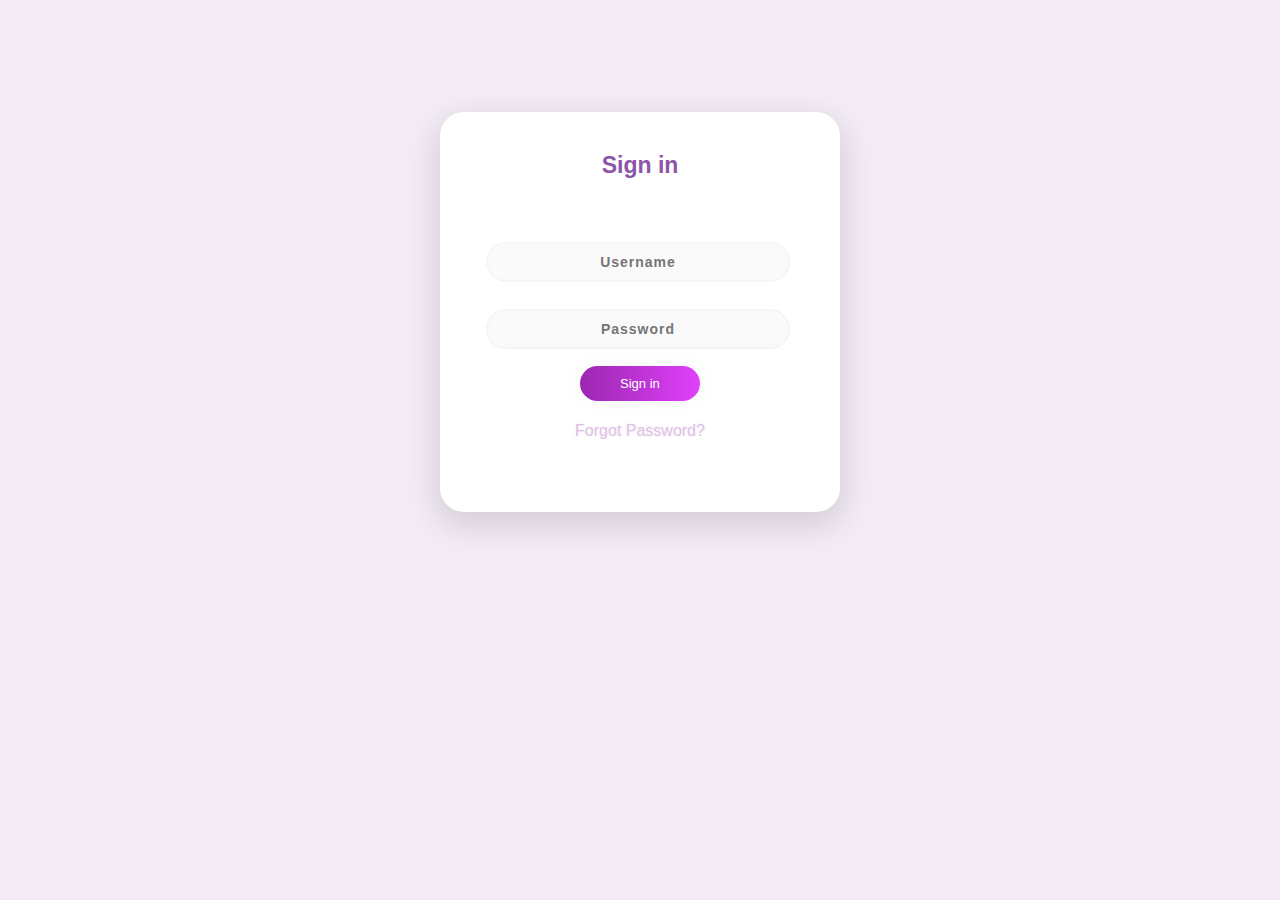
<file: Pharmacist/WebContent/index.html>
<html>

<head>
  <link rel="stylesheet" href="css/style.css">
  <meta name="viewport" content="width=device-width, initial-scale=1" />
  <title>Sign in</title>
</head>
<style>
  body {
    background: #F3EBF6;
    font-family: 'Ubuntu', sans-serif;
  }

  .main {
    background-color: #FFFFFF;
    width: 400px;
    height: 400px;
    margin: 7em auto;
    border-radius: 1.5em;
    box-shadow: 0px 11px 35px 2px rgba(0, 0, 0, 0.14);
  }

  .sign {
    padding-top: 40px;
    color: #8C55AA;
    font-family: 'Ubuntu', sans-serif;
    font-weight: bold;
    font-size: 23px;
  }

  .un {
    width: 76%;
    color: rgb(38, 50, 56);
    font-weight: 700;
    font-size: 14px;
    letter-spacing: 1px;
    background: rgba(136, 126, 126, 0.04);
    padding: 10px 20px;
    border: none;
    border-radius: 20px;
    outline: none;
    box-sizing: border-box;
    border: 2px solid rgba(0, 0, 0, 0.02);
    margin-bottom: 50px;
    margin-left: 46px;
    text-align: center;
    margin-bottom: 27px;
    font-family: 'Ubuntu', sans-serif;
  }

  form.form1 {
    padding-top: 40px;
  }

  .pass {
    width: 76%;
    color: rgb(38, 50, 56);
    font-weight: 700;
    font-size: 14px;
    letter-spacing: 1px;
    background: rgba(136, 126, 126, 0.04);
    padding: 10px 20px;
    border: none;
    border-radius: 20px;
    outline: none;
    box-sizing: border-box;
    border: 2px solid rgba(0, 0, 0, 0.02);
    margin-bottom: 50px;
    margin-left: 46px;
    text-align: center;
    margin-bottom: 27px;
    font-family: 'Ubuntu', sans-serif;
  }

  .un:focus,
  .pass:focus {
    border: 2px solid rgba(0, 0, 0, 0.18) !important;
  }

  .submit {
    cursor: pointer;
    border-radius: 5em;
    color: #fff;
    background: linear-gradient(to right, #9C27B0, #E040FB);
    border: 0;
    padding-left: 40px;
    padding-right: 40px;
    padding-bottom: 10px;
    padding-top: 10px;
    font-family: 'Ubuntu', sans-serif;
    margin-left: 35%;
    font-size: 13px;
    box-shadow: 0 0 20px 1px rgba(0, 0, 0, 0.04);
  }

  .forgot {
    text-shadow: 0px 0px 3px rgba(117, 117, 117, 0.12);
    color: #E1BEE7;
    padding-top: 15px;
  }

  a {
    text-shadow: 0px 0px 3px rgba(117, 117, 117, 0.12);
    color: #E1BEE7;
    text-decoration: none
  }

  @media (max-width : 600px) {
    .main {
      border-radius: 0px;
    }
  }
</style>

<body>
  <div class="main">
    <p class="sign" align="center">Sign in</p>
    <form class="form1">
      <input class="un " type="text" style="text-align: center" placeholder="Username" id="userName"> 
      <input class="pass" type="password" style="text-align: center" placeholder="Password" id="userPass"> 
      <a class="submit" style="text-align: center" onclick="login()">Sign in</a>
      <p class="forgot" style="text-align: center">
        <a href="#">Forgot Password?</a>
      </p>
    </form>
  </div>
  <script>
  	function login(){
  		if(document.getElementById("userName").value == "thilina@gmail.com" && document.getElementById("userPass").value == "1234"){
  			window.location.href = "pharmacist.html";
  		}else{
  			alert("Username or password incorrect");
  		}
  	}
  </script>
</body>

</html>
</file>
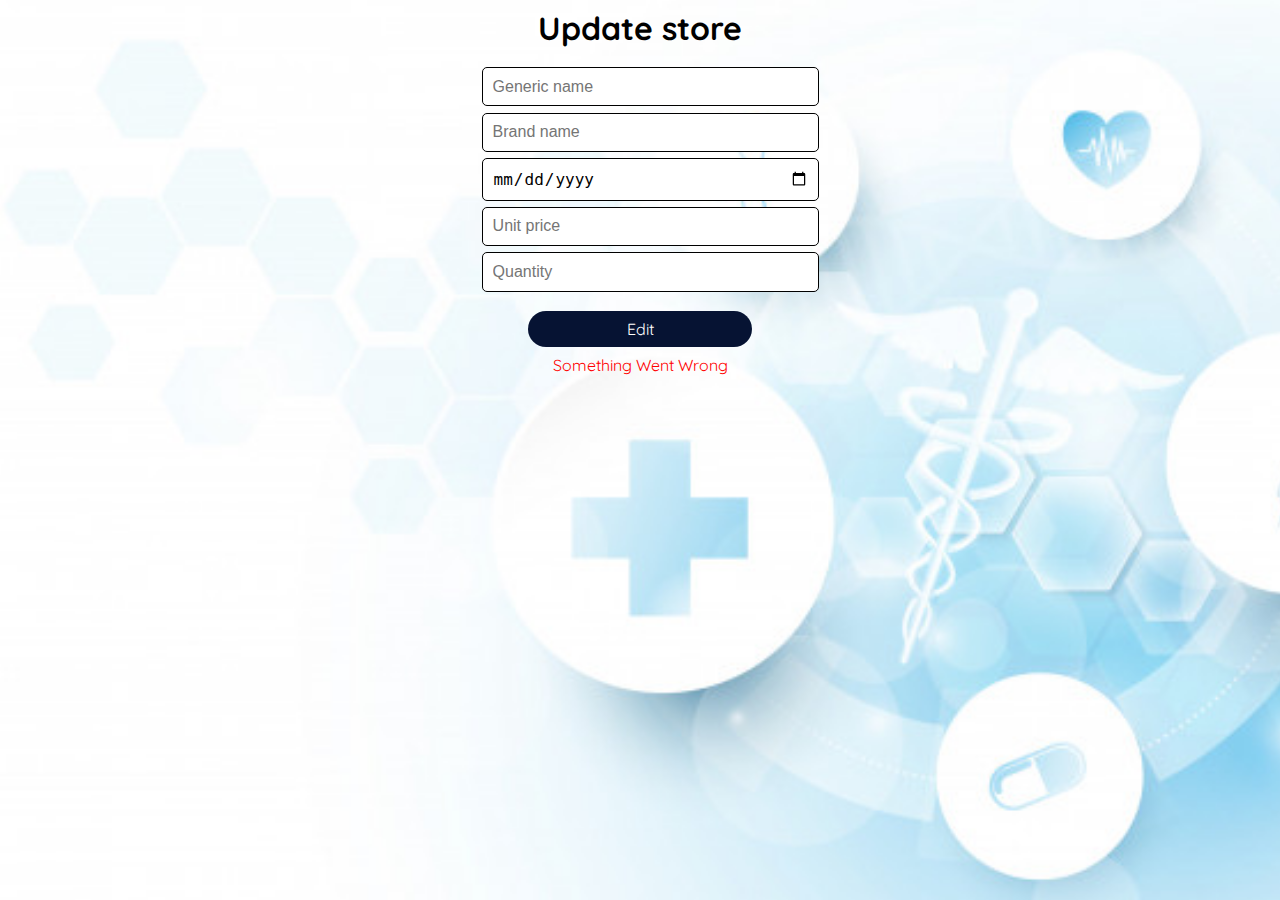
<file: Pharmacist/WebContent/form.html>
<!DOCTYPE html>
<html lang="en">

<head>
  <meta charset="UTF-8">
  <meta name="viewport" content="width=device-width, initial-scale=1.0">
  <title>Add Store</title>
  <script src="./js/axios.min.js"></script>
  <link href="https://fonts.googleapis.com/css?family=Quicksand&display=swap" rel="stylesheet">
  <link rel="stylesheet" type="text/css" href="./css/style.css">
</head>

<body>
	<div class="topic">Update store</div>
	<form class="cus_form" id="validate_form">
		<input 
		class="cus_input" 
		id="tmed_generic_name" 
		type="text" 
		placeholder="Generic name"
		data-parsley-maxlength="20" 
		required
		data-parsley-trigger="keyup focusout"
		data-parsley-maxlength-message="Maximum Length Reached"
		/>
		
		<input 
		class="cus_input" 
		id="tmed_brand_name" 
		type="text" 
		placeholder="Brand name"
		data-parsley-maxlength="20" 
		data-parsley-trigger="keyup focusout"
		required
		data-parsley-maxlength-message="Maximum Length Reached"
		/>
		
		<input 
		class="cus_input" 
		id="tmed_expiration_date" 
		type="date" 
		required
		placeholder="Expiration date"
		value=""
		/>
		
		<input 
		class="cus_input" 
		id="tmed_unit_price" 
		type="text" 
		placeholder="Unit price" 
		required
		data-parsley-trigger="keyup focusout"
		data-parsley-pattern="^[1-9]\d*(\.\d+)?$" 
		placeholder="Unit price"
		/>
		
		<input 
		class="cus_input" 
		id="tmed_quantity" 
		type="number" 
		required
		placeholder="Quantity" 
		data-parsley-pattern="^[1-9]+[0-9]*$"
		data-parsley-trigger="keyup focusout"
		data-parsley-error-message="This field is required and only positive values accepted"
		/>
	</form>
	<div class="btn_cover">
		<div class="editStock" onclick="updateMedicine()">Edit</div>
	</div>
	<div class="ErrorMessage" id="cusError"></div>
	<div id="error_msg"></div>
	<script src="https://ajax.googleapis.com/ajax/libs/jquery/3.4.1/jquery.min.js"></script>
	<script src="js/parsley.js"></script>
	<script>
		$('#validate_form').parsley();
	    getAmedicine();
	    function getAmedicine() {
	      axios({
	        method: 'get',
	        url: 'http://localhost:8080/final/rest/medicine/'+ sessionStorage.getItem("id")
	      }).then(function(response) {
	        var finaldata = response.data.Data;
	        var finalerror = response.data.Error;
	        if (finalerror.error_code == 0) {
	        	document.getElementById("tmed_generic_name").value = finaldata.generic_name;
	        	document.getElementById("tmed_brand_name").value = finaldata.brand_name;
	        	document.getElementById("tmed_expiration_date").value = finaldata.expiration_date;
	        	document.getElementById("tmed_unit_price").value = finaldata.unit_price;
	        	document.getElementById("tmed_quantity").value = finaldata.quantity;
	        } else {
	        	document.getElementById("cusError").innerHTML = "Something Went Wrong";
	        }
	      }).catch(function(error) {
	    	  document.getElementById("cusError").innerHTML = "Something Went Wrong";
	      });
	    }
	
	    function updateMedicine() {
	    	$('#validate_form').parsley().validate();
	    	if ($('#validate_form').parsley().isValid()) {
			axios.put('http://localhost:8080/final/rest/medicine', {
			   "id": sessionStorage.getItem("id"),
			   "generic_name": document.getElementById("tmed_generic_name").value,
			   "brand_name": document.getElementById("tmed_brand_name").value,
			   "expiration_date": document.getElementById("tmed_expiration_date").value,
			   "unit_price": document.getElementById("tmed_unit_price").value,
			   "quantity": document.getElementById("tmed_quantity").value
			 }).then(function(response) {
				alert("Data updated");
				window.location.href = "pharmacist.html";
			 }).catch(function(error) {
				 alert("Something went wrong. Try it later!");
			 });
			
	    	}else{
	    		alert("Validation Error Encounterd");
	    	}
	    }
	</script>
</body>

</html>
</file>
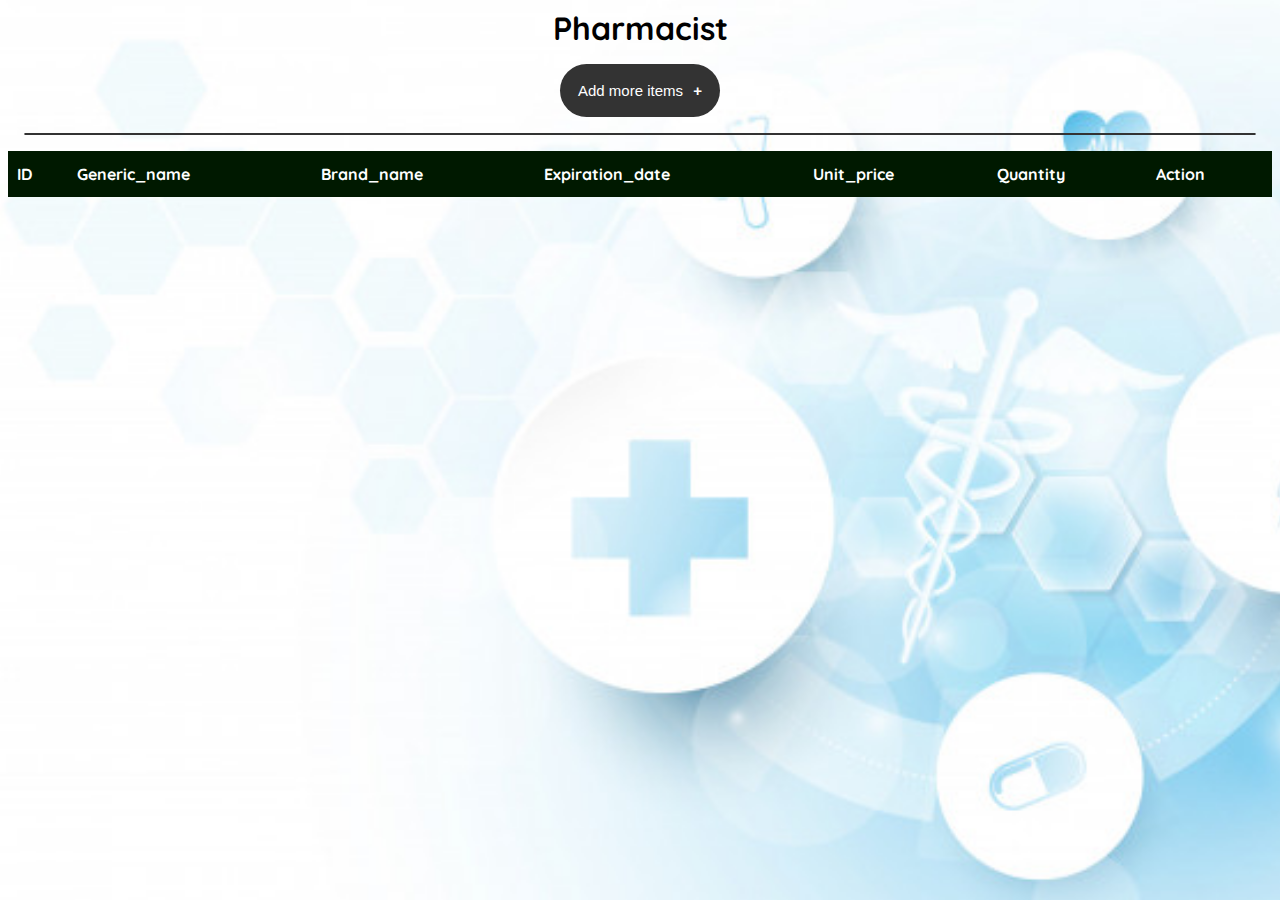
<file: Pharmacist/WebContent/pharmacist.html>
<!DOCTYPE html>
<html lang="en">

<head>
<meta charset="UTF-8">
<meta name="viewport" content="width=device-width, initial-scale=1.0">
<title>Pharmacist</title>
<script src="./js/axios.min.js"></script>
<link
	href="https://fonts.googleapis.com/css?family=Quicksand&display=swap"
	rel="stylesheet">
<link rel="stylesheet" type="text/css" href="./css/style.css">
</head>

<body>
	<div class="topic">Pharmacist</div>

	<div>
		<button class="accordion" id="addMoreAccordion">Add more items</button>
		<div class="panel">
			<form class="cus_form" id="validate_form">
				<input 
				class="cus_input" 
				id="med_generic_name" 
				type="text" 
				placeholder="Generic name"
				data-parsley-maxlength="20" 
				required
				data-parsley-trigger="keyup focusout"
				data-parsley-maxlength-message="Maximum Length Reached"
				/> 
				
				<input 
				class="cus_input" 
				id="med_brand_name" 
				type="text" 
				required
				placeholder="Brand name"
				data-parsley-maxlength="20" 
				data-parsley-trigger="keyup focusout"
				data-parsley-maxlength-message="Maximum Length Reached"
				 />
				 
				<input 
				class="cus_input"
				id="med_expiration_date"
				type="date"
				required
				placeholder="Expiration date"
				value=""
				/>
				
				<input 
				class="cus_input" 
				id="med_unit_price" 
				type="text" 
				required
				data-parsley-trigger="keyup focusout"
				data-parsley-pattern="^[1-9]\d*(\.\d+)?$" 
				placeholder="Unit price"
				/>
				
				<input 
				class="cus_input" 
				id="med_quantity" 
				type="number" 
				required
				placeholder="Quantity" 
				data-parsley-pattern="^[1-9]+[0-9]*$"
				data-parsley-trigger="keyup focusout"
				data-parsley-error-message="This field is required and only positive values accepted"
				/>
			</form>
			<div class="btn_cover">
				<div class="editStock" onclick="addMedicine()">Add</div>
			</div>
			<div id="sendSuccessfull"></div>
		</div>


	</div>
	<div id="error_msg" class="ErrorMessage"></div>
	<table id="mytable">
		<thead id="myhead">
			<tr>
				<th>ID</th>
				<th>Generic_name</th>
				<th>Brand_name</th>
				<th>Expiration_date</th>
				<th>Unit_price</th>
				<th>Quantity</th>
				<th>Action</th>
			</tr>
		</thead>
		<tbody id="mybody">
		</tbody>
	</table>



	<script src="https://ajax.googleapis.com/ajax/libs/jquery/3.4.1/jquery.min.js"></script>
	<script src="js/parsley.js"></script>
	<script>
  	$('#validate_form').parsley();
 	getMedicineStock();
    function getMedicineStock() {
      axios({
        method: 'get',
        url: 'http://localhost:8080/final/rest/medicine'
      }).then(function(response) {
        var finaldata = response.data.Data;
        var finalerror = response.data.Error;
        var tbody = document.getElementById("mybody");
        cleanData();
        if (finalerror.error_code == 0) {
          for (let i = 0; i < finaldata.length; i++) {
            var row = tbody.insertRow(i);
            row.insertCell(0).innerHTML = finaldata[i].id;
            row.insertCell(1).innerHTML = finaldata[i].generic_name;
            row.insertCell(2).innerHTML = finaldata[i].brand_name;
            row.insertCell(3).innerHTML = finaldata[i].expiration_date;
            row.insertCell(4).innerHTML = finaldata[i].unit_price;
            row.insertCell(5).innerHTML = finaldata[i].quantity;
            row.insertCell(6).innerHTML = 
            "<div class=\"actionBtnCover\">" 
            +"<span class=\"updateBtn\" onclick=\"updateMe(\'" + finaldata[i].id + "\')\">Update</span>"
            +"<span class=\"deleteBtn\" onclick=\"deleteMe(\'" + finaldata[i].id + "\')\">Delete</span>"
            +"</div>";
          }
          document.getElementById("error_msg").innerHTML = "";
        } else {
          document.getElementById("error_msg").innerHTML = "Something Went Wrong";
        }

      }).catch(function(error) {
    	  document.getElementById("error_msg").innerHTML = "";
      });
    }

    function cleanData() {
      var tbody = document.getElementById("mybody");
      tbody.innerHTML = "";
    }
    
    function goToPage(redirect){
    	window.location.href = redirect;
    }
    
    function updateMe(id){
    	sessionStorage.setItem("id", id);
    	window.location.href = "form.html";
    }
    
    function deleteMe(id){
        axios.delete('http://localhost:8080/final/rest/medicine/'+id).then(function(response) {
        	getMedicineStock();
        	alert("Data Deleted Successfully");
          }).catch(function(error) {
        	  document.getElementById("error_msg").innerHTML = "Something Went Wrong";
          });
    }
    
    document.getElementById("validate_form").onclick = function() {hideErrorMsg()};
    document.getElementById("addMoreAccordion").onclick = function() {hideErrorMsg()};
    
    function hideErrorMsg() {
    	document.getElementById("sendSuccessfull").innerHTML = "";
    }


    function addMedicine() {
    	$('#validate_form').parsley().validate();
    	
    	if ($('#validate_form').parsley().isValid()) {
    		axios.post('http://localhost:8080/final/rest/medicine', {
    			   "generic_name": document.getElementById("med_generic_name").value,
    			   "brand_name": document.getElementById("med_brand_name").value,
    			   "expiration_date": document.getElementById("med_expiration_date").value,
    			   "unit_price": document.getElementById("med_unit_price").value,
    			   "quantity": document.getElementById("med_quantity").value
    			 }).then(function(response) {
    			   getMedicineStock();
    			   $('#validate_form')[0].reset();
    	           $('#validate_form').parsley().reset();
    	           document.getElementById("sendSuccessfull").innerHTML = "Data successfully added";
    			 }).catch(function(error) {
    				 document.getElementById("error_msg").innerHTML = "Something Went Wrong.Try it later!";
    			 });
    	}else{
    		document.getElementById("sendSuccessfull").innerHTML = "Validation Failed";
    	}

    }
  </script>
	<script>
		var acc = document.getElementsByClassName("accordion");	
		var i;
		
		for (i = 0; i < acc.length; i++) {
		  acc[i].addEventListener("click", function() {
		    this.classList.toggle("active");
		    document.getElementsByClassName("sendSuccessfull").innerHTML = "";
		    var panel = this.nextElementSibling;
		    if (panel.style.maxHeight) {
		      panel.style.maxHeight = null;
		    } else {
		      panel.style.maxHeight = (panel.scrollHeight+600) + "px";
		    } 
		  });
		}
  </script>
</body>

</html>
</file>
<file: Pharmacist/WebContent/css/style.css>
@charset "ISO-8859-1";

body {
	background-image: url('../img/back1.jpg');
	background-repeat: no-repeat;
	background-attachment: fixed;
	background-size: cover;
	font-family: 'Quicksand', sans-serif;
	font-size: 16px;
	cursor: default;
	overflow-y: scroll;
	-khtml-user-select: none;
	-webkit-touch-callout: none;
	user-select: none;
}

.testBtn {
	width: 100px;
	padding: 5px 10px;
	background: #000;
	color: #fff;
	text-align: center;
	border-radius: 10px;
	cursor: pointer;
}

.but {
	width: 100px;
	padding: 5px 10px;
	background: #000;
	color: #fff;
	text-align: center;
	border-radius: 10px;
	cursor: pointer;
}

#mytable {
	border-collapse: collapse;
	width: 100%;
	background: rgba(255,255,255,.5);
	
}

#mytable td{
	border: 1px solid #001900;
	padding: 8px;
}

#mytable th {
	border: 1px solid #001900;
	padding: 8px;
}


#mytable tr:nth-child(even) {
	background-color: #fff;
}

#mytable tr:hover {
	background-color: rgba(0,0,0,.2);
	color: #000;
}

#mytable th {
	padding-top: 12px;
	padding-bottom: 12px;
	text-align: left;
	background-color: #001900;
	color: white;
}

#error_msg{
	color: #f00;
}

.topic{
	text-align: center;
	font-size: 2rem;
	font-weight: 900;
}

.editStock{
	background: #061333;
	color: #fff;
	width: 10rem;
	display: inline-block;
	text-align: center;
	padding: .5rem 2rem;
	border-radius: 100px;
	cursor: pointer;
}

.btn_cover{
	display: flex;
	align-items: center;
	justify-content: center;
	margin: .5rem 0;
}

.deleteBtn{
	display: inline-block;
	padding: .5rem 2rem;
	background: #03166B;
	color: #fff;
	border-radius: 50px;
	cursor: pointer;
}

.updateBtn{
	display: inline-block;
	padding: .5rem 2rem;
	background: #870101;
	color: #fff;
	border-radius: 50px;
	margin-right: 1rem;
	cursor: pointer;
}

.actionBtnCover{
	display: flex;
	justify-content: center;
	align-items: center;
}

.cus_form{
	width: 25%;
	margin: 1rem auto;
}
.cus_input{
	width: 100%;
	padding: .6rem;
	font-size: 1rem;
	margin: .2rem 0;
	display: inline-block;
	border-radius: 5px;
	border: 1px solid #000;
	outline: none;
}

.accordion {
  background-color: #333;
  color: #fff;
  cursor: pointer;
  padding: 18px;
  width: 10rem;
  border: none;
  text-align: left;
  outline: none;
  font-size: 15px;
  transition: 0.4s;
  border-radius: 50px;	
  display: block;
  margin: 1rem auto;
}


.accordion:after {
  content: '\002B';
  color: #fff;
  font-weight: bold;
  float: right;
  margin-left: 5px;
}

.active:after {
  content: "\2212";
}

.panel {
  margin: 1rem;
  padding: 0 18px;
  background-color: rgba(255,255,255,.5);
  border: 1px solid #333;
  max-height: 0;
  overflow: hidden;
  transition: max-height 0.2s ease-out;
  border-radius: 1rem;
}

::-webkit-scrollbar-track {
  box-shadow: inset 0 0 6px rgba(0, 0, 0, 0.3);
  border-radius: 10px;
  background-color: #F5F5F5;
}

::-webkit-scrollbar {
  width: 12px;
  height: 12px;
  background-color: #F5F5F5;
}

::-webkit-scrollbar-thumb {
  border-radius: 10px;
  box-shadow: inset 0 0 6px rgba(0, 0, 0, .3);
  background-color: #333;
}

::-webkit-scrollbar-thumb:hover {
  background-color: #000;
}


.ErrorMessage {
  color: #f00 !important;
  text-align: center !important;
}


input.parsley-success,
select.parsley-success,
textarea.parsley-success {
  color: #468847;
  border: 1px solid #468847;
}

input.parsley-error,
select.parsley-error,
textarea.parsley-error {
  color: #BF2617;
  border: 1px solid #BF2617;
}

.parsley-errors-list {
  margin: .5rem 0 .5rem 0;
  padding: 0;
  list-style-type: none;
  font-size: 0.9em;
  line-height: 0.9em;
  opacity: 0;
  transition: all .3s ease-in;
  -o-transition: all .3s ease-in;
  -moz-transition: all .3s ease-in;
  -webkit-transition: all .3s ease-in;
}

.parsley-errors-list.filled {
  opacity: 1;
}

.parsley-type,
.parsley-required,
.parsley-equalto {
  color:#BF2617;
}

.parsley-length{
	color:#BF2617 !important;
}

.parsley-pattern{
	color:#BF2617 !important;
}

.parsley-eql{
  color:#BF2617 !important;
}



.ErrorMessage {
  color: #f00 !important;
  text-align: center !important;
}


input.parsley-success,
select.parsley-success,
textarea.parsley-success {
  color: #468847;
  border: 1px solid #468847;
}

input.parsley-error,
select.parsley-error,
textarea.parsley-error {
  color: #BF2617;
  border: 1px solid #BF2617;
}

.parsley-errors-list {
  margin: .5rem 0 .5rem 0;
  padding: 0;
  list-style-type: none;
  font-size: 0.9em;
  line-height: 0.9em;
  opacity: 0;
  transition: all .3s ease-in;
  -o-transition: all .3s ease-in;
  -moz-transition: all .3s ease-in;
  -webkit-transition: all .3s ease-in;
}

.parsley-errors-list.filled {
  opacity: 1;
}

.parsley-type,
.parsley-required,
.parsley-equalto {
  color:#BF2617;
}

.parsley-length{
	color:#BF2617 !important;
}

.parsley-pattern{
	color:#BF2617 !important;
}

.parsley-eql{
  color:#BF2617 !important;
}

.parsley-maxlength, .parsley-custom-error-message{
	color: red
}

#sendSuccessfull{
	color: #03166B;
	text-align: center !important;
	padding: 1rem 0;
	width: 50%;
	margin: .5rem auto;
}
</file>
